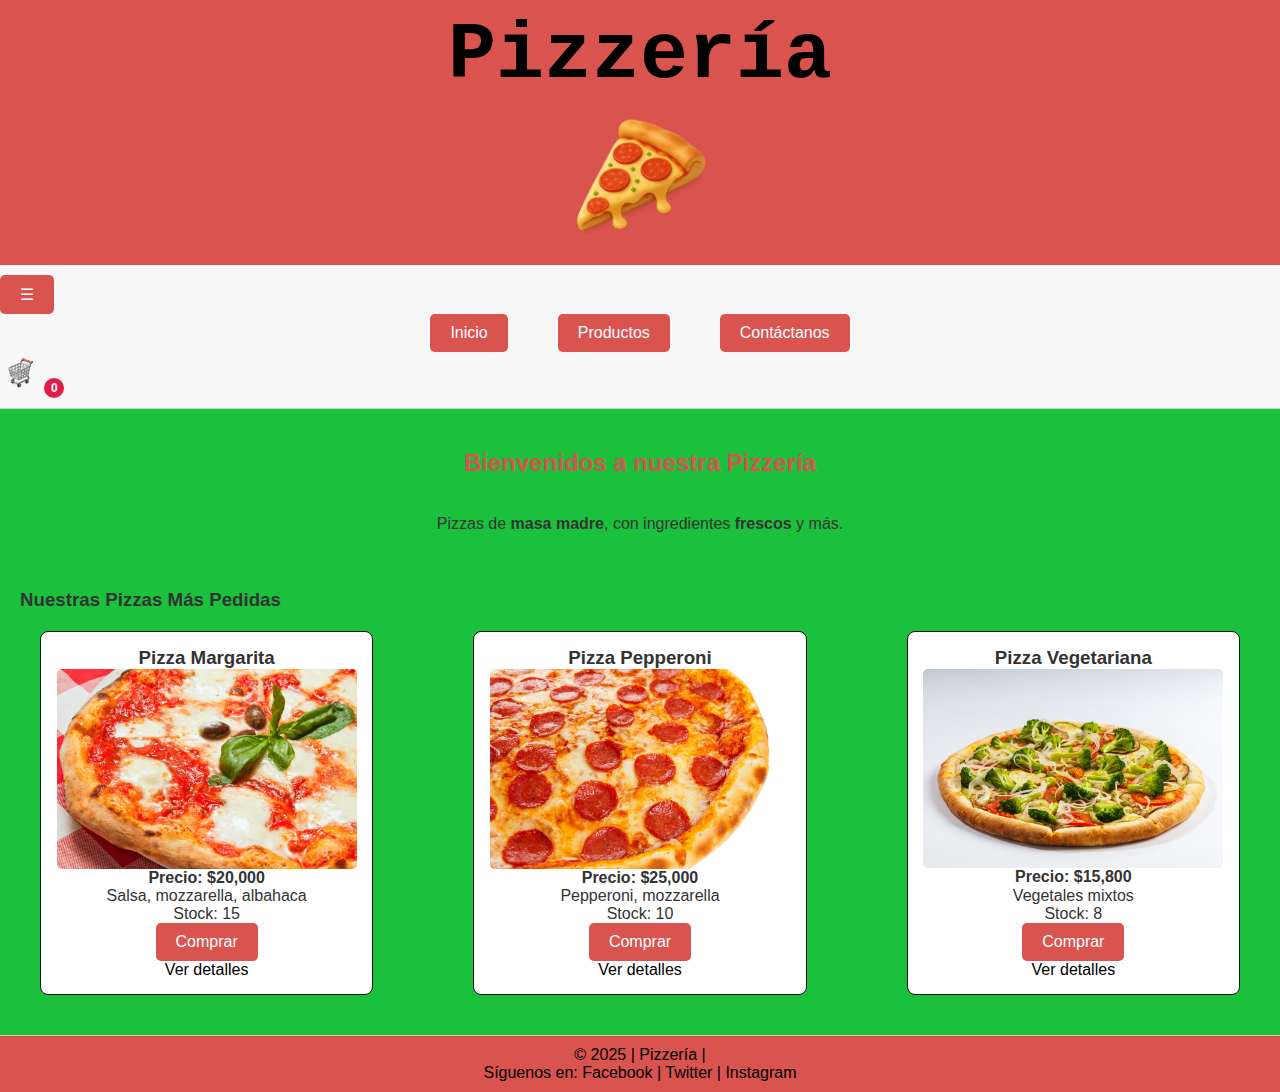
<file: index.html>
<!doctype html>
<html lang="es">

<head>
    <meta charset="utf-8">
    <title>Pizzería Artesanal: Pizzas de Masa Madre y Delivery</title>
    <meta name="description" content="Descubre la mejor pizzería artesanal. Ofrecemos pizzas de masa madre, ingredientes frescos y opciones para delivery. ¡Pide online!">
    <meta name="keywords" content="pizzería, pizza, masa madre, pizza artesanal, delivery pizza, pedir pizza online">
    <link rel="icon" type="image/x-icon" href="assets/img/favicon_io/favicon.ico">
    <meta name="viewport" content="width=device-width, initial-scale=1">
    <link rel="stylesheet" href="assets/styles.css">
</head>

<body>

    <header>
        <h1 class="marca">Pizzería</h1>
        <img src="assets/img/image-3.png" alt="Icono logo Pizzería" width="150" height="150" class="d-inline-block align-text-top">
    </header>

    <nav>
    <button class="menu-toggle" aria-controls="main-menu"aria-expanded="false">☰</button>
    <ul id="main-menu" class="nav-links">
        <li><a href="#"><button>Inicio</button></a></li>
        <li><a href="pages/productos.html"><button>Productos</button></a></li>
        <li><a href="pages/contactanos.html"><button>Contáctanos</button></a></li>
    
   
    </ul>
    <div class="cart-icon-container">
        <a href="pages/carrito.html" aria-label="Ver carrito de compras">
        <img src="assets/img/carrito.png" alt="Icono Carrito de compras" width="40" height="40">
        </a>
        <span id="contador-carrito" class="cart-badge">0</span>
    </div>
    
</nav>     
   <main>
        <section id="hero">
            <h2>Bienvenidos a nuestra Pizzería</h2><br>
            <p>Pizzas de <strong>masa madre</strong>, con ingredientes <strong>frescos</strong> y más.</p><br><br>
        </section>

        <section id="destacados">
            <h3>Nuestras Pizzas Más Pedidas</h3>
            <div class="catalogo"></div>
        </section>       
    </main>

    <footer>
        <p>&copy; 2025 | Pizzería |</p>
        <p>Síguenos en:
            <a href="#" class="text-black">Facebook</a> |
            <a href="#" class="text-black">Twitter</a> |
            <a href="#" class="text-black">Instagram</a>
        </p>
    </footer>


<script type="module" src="assets/js/index.js"></script>
<script src="assets/js/edad.js"></script>
<script src="assets/js/menu.js"></script>
</body>

</html>
</file>
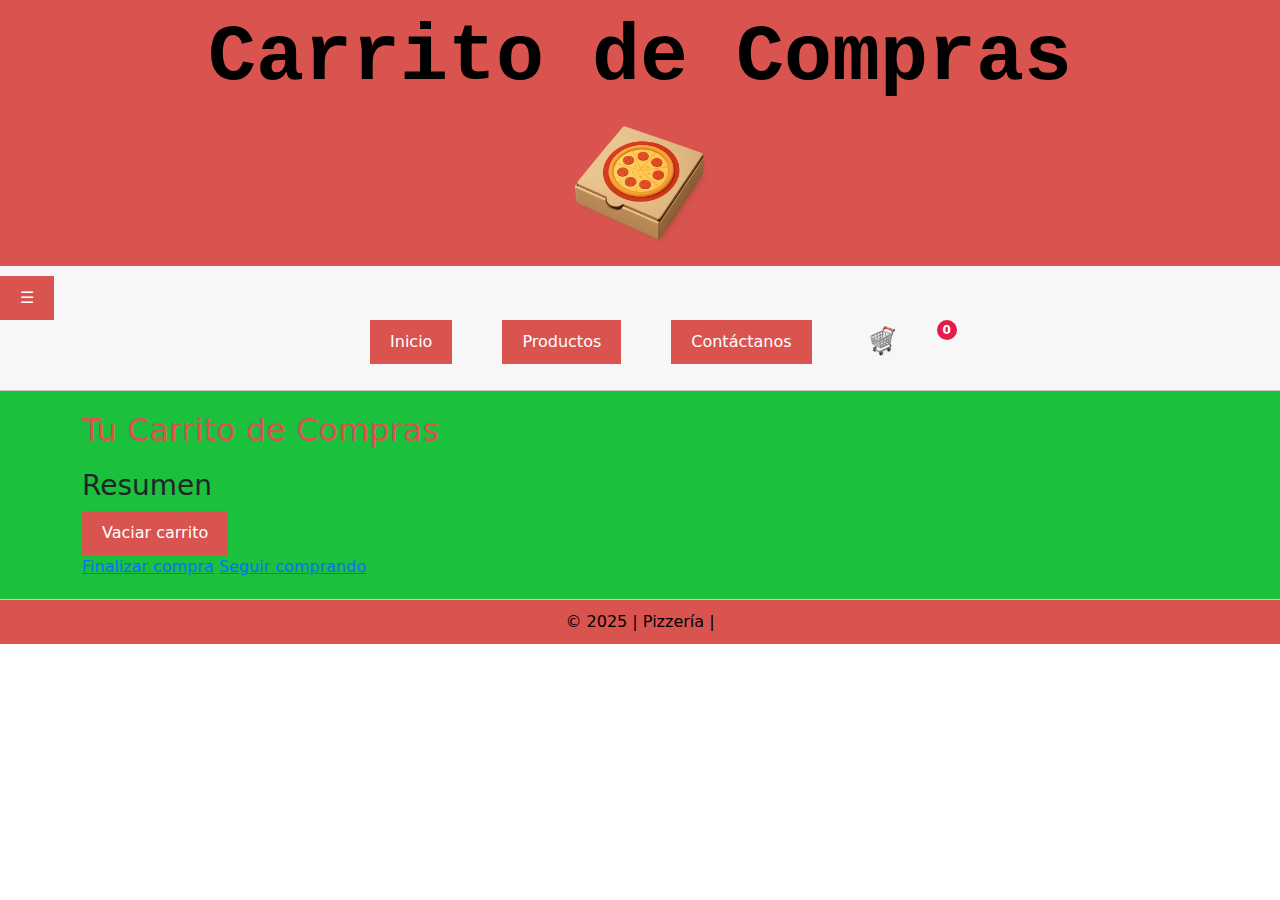
<file: pages/carrito.html>
<!doctype html>
<html lang="es">
<head>
    <meta charset="utf-8">
    <title>Carrito de Compras | Finaliza tu Pedido | Pizzería</title>
    <meta name="description" content="Revisa los productos en tu carrito de compras, verifica el total y finaliza tu pedido de pizzas artesanales para delivery.">
    <meta name="keywords" content="carrito de compras, checkout, pagar pedido, total, pizzas delivery">
    <link rel="icon" type="image/x-icon" href="../assets/img/favicon_io/favicon.ico">
    <meta name="viewport" content="width=device-width, initial-scale=1">
    <link rel="stylesheet" href="../assets/styles.css">
    <link href="https://cdn.jsdelivr.net/npm/bootstrap@5.3.3/dist/css/bootstrap.min.css" rel="stylesheet" crossorigin="anonymous">
</head>
<body>
    
    <header>
            <h1 class="marca"><strong>Carrito de Compras</strong></h1>
            <img src="../assets/img/Pizza Delivery Box.png" alt="Icono Carrito de compras" width="150" height="150">
    </header>

    <nav>
        <button class="menu-toggle" aria-controls="main-menu"aria-expanded="false">☰</button>
        
        <div class="container">
            
            <ul id="main-menu" class="nav-links">
                <li><a href="../index.html"><button>Inicio</button></a></li>
                <li><a href="productos.html"><button>Productos</button></a></li>
                <li><a href="../pages/contactanos.html"><button>Contáctanos</button></a></li>

                <li><a href="#" aria-label="Ver Carrito de compras" role="link">
                <img src="../assets/img/carrito.png" alt="Icono Carrito de compras" width="40" height="40"></a></li>
                <span id="contador-carrito" class="cart-badge">0</span>
            </ul>
        </div>
    </nav>

    <main>
        <div class="container"> 
            <h2>Tu Carrito de Compras</h2>

            <div class="carrito-contenido"> 
                <section id="lista-carrito"></section>

                <aside class="carrito-resumen">
                    <div class="resumen-header">
                        <h3>Resumen</h3>
                        <button id="btn-vaciar" class="btn-vaciar-top">Vaciar carrito</button> 
                    </div>
                    
                    <div id="total-carrito"></div>
                        
                    <div class="acciones-resumen">
                        <a href="finalizar-compra.html" class="btn-seguir-comprando" id="btn-finalizar-compra">Finalizar compra</a> 
                        
                        <a href="productos.html" class="btn-seguir-comprando">Seguir comprando</a>
                    </div>
                </aside>
            </div>
        </div>
    </main>

    <footer>
        <div class="container">
            <p>&copy; 2025 | Pizzería |</p>
        </div>
    </footer>
    
    <script type="module" src="../assets/js/mostrarCarrito.js"></script>
    <script src="../assets/js/menu.js"></script>
    <script src="https://cdn.jsdelivr.net/npm/bootstrap@5.3.3/dist/js/bootstrap.bundle.min.js" crossorigin="anonymous"></script>
</body>
</html>
</file>
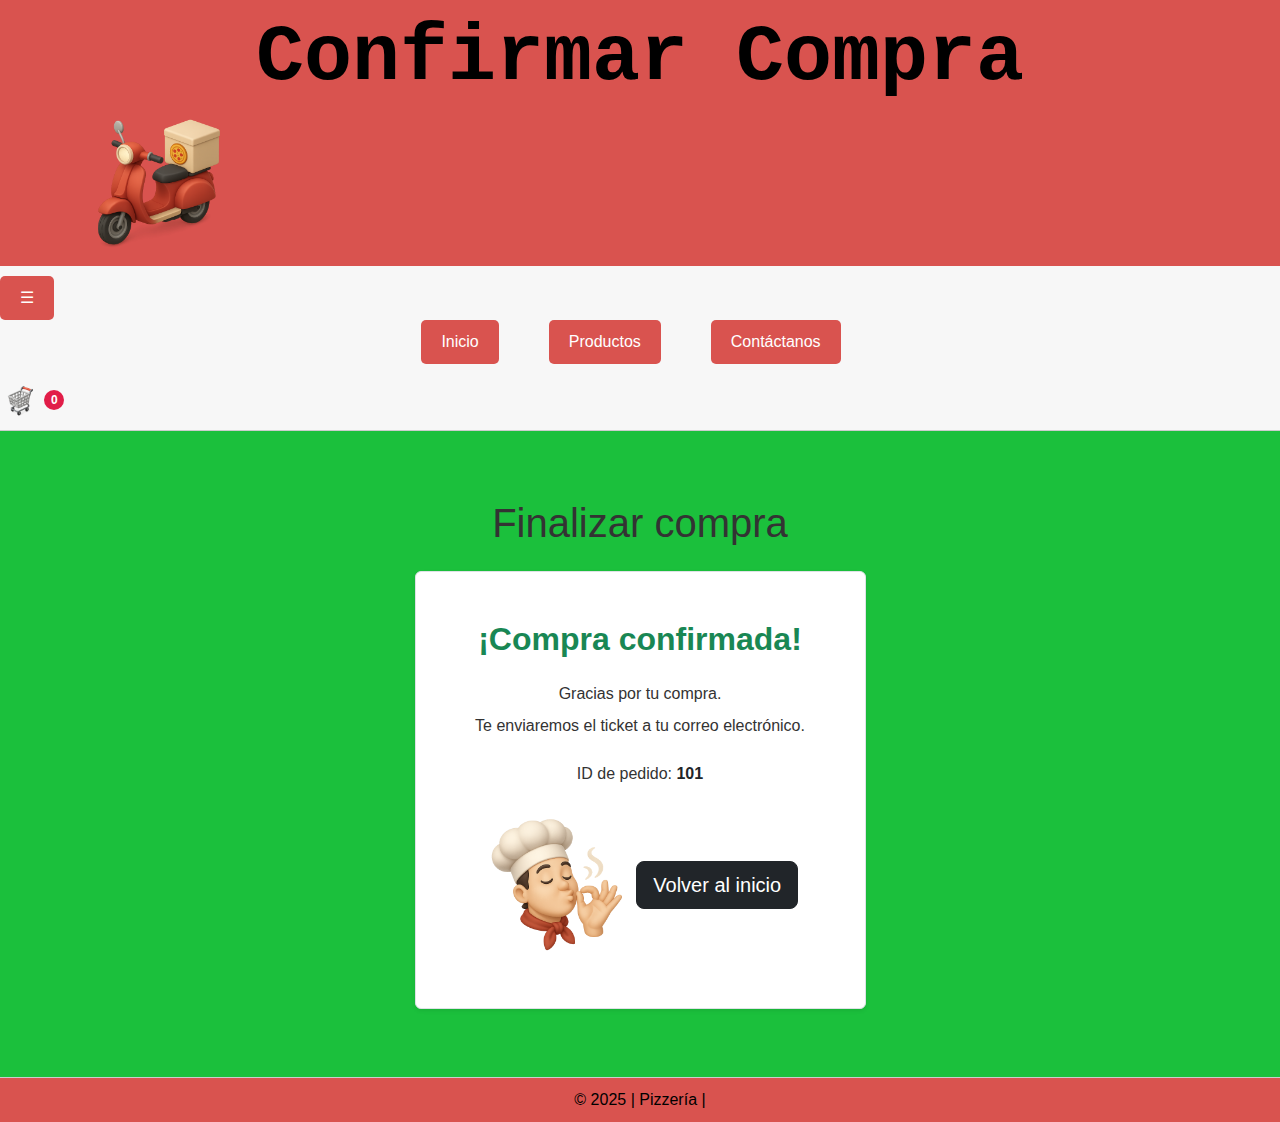
<file: pages/compra-confirmada.html>
<!doctype html>
<html lang="es">
<head>
    <meta charset="utf-8">
    <title>Confirmación de Compra | Pizzería</title>
    <meta name="viewport" content="width=device-width, initial-scale=1">
    <link rel="icon" type="image/x-icon" href="../assets/img/favicon_io/favicon.ico">
    <link href="https://cdn.jsdelivr.net/npm/bootstrap@5.3.3/dist/css/bootstrap.min.css" rel="stylesheet" crossorigin="anonymous"> 
    <link rel="stylesheet" href="../assets/styles.css">
</head>
<body>
    
    <header>
        <div class="container"> 
            <h1 class="marca"><strong>Confirmar Compra</strong></h1>
            <img src="../assets/img/Pizza Delivery Scooter.png" alt="Icono Carrito de compras" width="150" height="150">
        </div>
    </header>
    <nav>
        <button class="menu-toggle" aria-controls="main-menu"aria-expanded="false">☰</button>
            
            <ul id="main-menu" class="nav-links">
                <li><a href="../index.html"><button>Inicio</button></a></li>
                <li><a href="productos.html"><button>Productos</button></a></li>
                <li><a href="contactanos.html"><button>Contáctanos</button></a></li>
                <li><a href="carrito.html" aria-label="Ver Carrito de compras" role="link">
                
            </ul>
            <div class="cart-icon-container">
            <a href="../pages/carrito.html" aria-label="Ver carrito de compras">
                <img src="../assets/img/carrito.png" alt="Icono Carrito de compras" width="40" height="40">
            </a>
            <span id="contador-carrito" class="cart-badge">0</span>
    </nav>
        </div>
        </nav>
        <main>
            <div class="container py-5">
                <h1 class="mb-4 text-center">Finalizar compra</h1>
                <div class="row justify-content-center">
                    <div class="col-lg-5 col-md-7 text-center">
                        <div class="p-5 border rounded shadow-sm bg-white">
                            
                            <h2 class="text-success mb-4 fw-bold">¡Compra confirmada!</h2>
                            
                            <p class="mb-2">Gracias por tu compra.</p>
                            <p class="mb-4">Te enviaremos el ticket a tu correo electrónico.</p>
                            <p class="mb-4">ID de pedido: <strong class="text-dark">101</strong></p>
                            <img src="../assets/img/Chef's Kiss.png" alt="Icono Carrito de compras" width="150" height="150">
                            <a href="../index.html" class="btn btn-dark btn-lg">Volver al inicio</a>
                        </div>
                    </div>
                </div>
            </div>
        </main>
        <footer>
            <div class="container"> 
                <p>&copy; 2025 | Pizzería |</p>
            </div>
        </footer>
    <script src="../assets/js/menu.js"></script>
    <script type="module" src="../assets/js/carrito.js"></script> 
    <script src="https://cdn.jsdelivr.net/npm/bootstrap@5.3.3/dist/js/bootstrap.bundle.min.js" crossorigin="anonymous"></script>
</body>
</html>
</file>
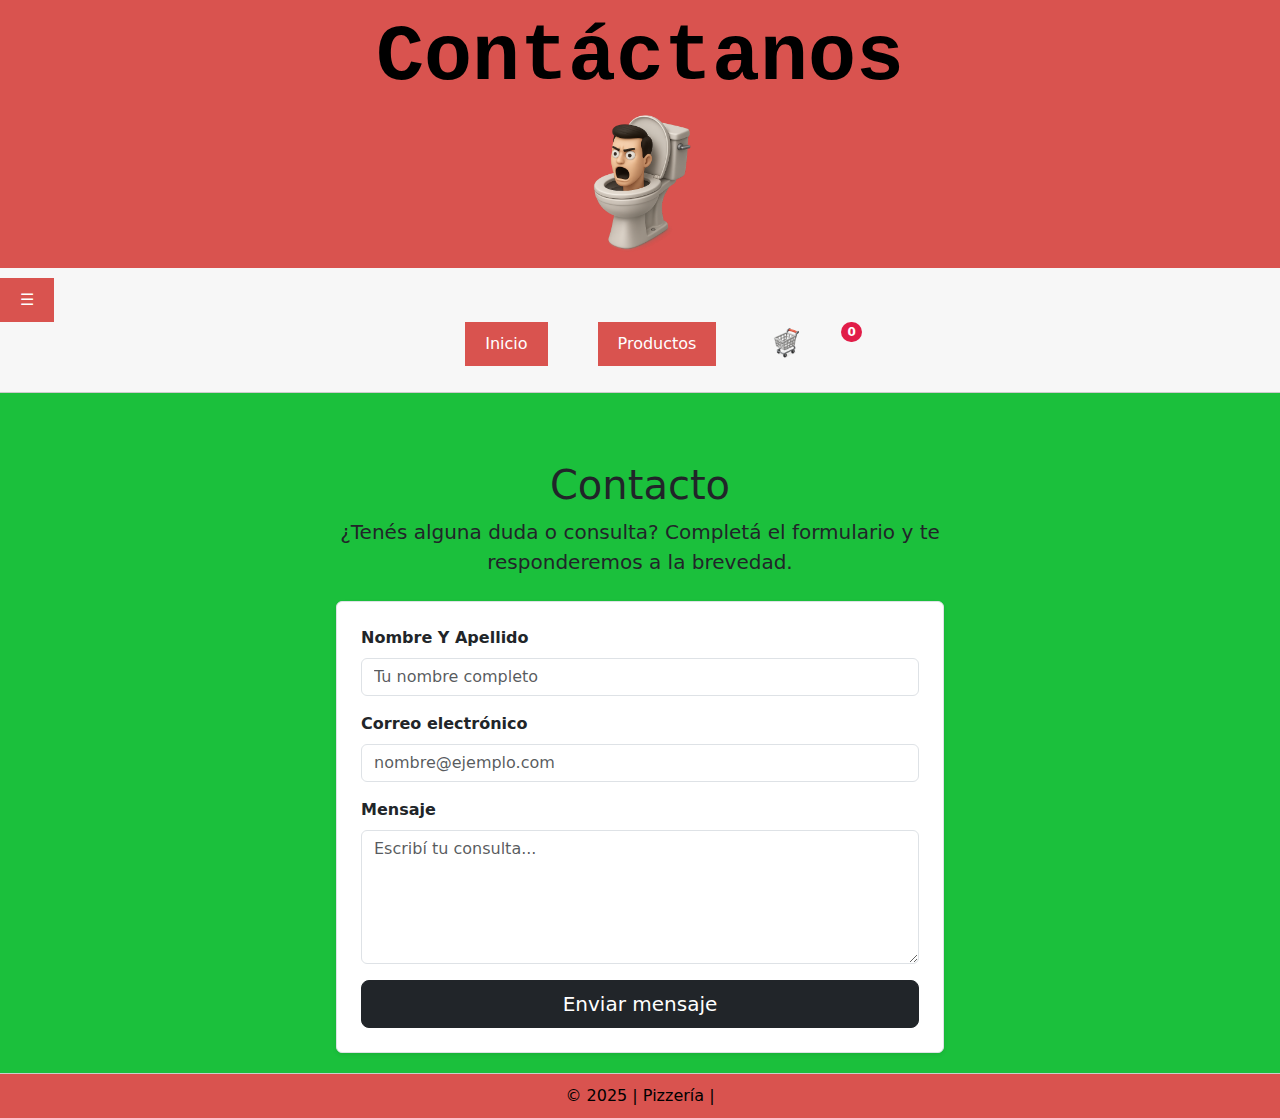
<file: pages/contactanos.html>
<!DOCTYPE html>
<html lang="es">
<head>
    <meta charset="UTF-8">
    <meta name="viewport" content="width=device-width, initial-scale=1.0">
    <title>Contactanos | Pizzería |</title>
    <title>Contacto y Ubicación | Pizzería Artesanal</title>
    <meta name="description" content="Contáctanos para realizar tu pedido o consulta. Encuentra nuestra dirección y horarios de atención en esta página.">
    <meta name="keywords" content="contacto pizzería, dirección, horarios, hacer pedido, teléfono">
    <link rel="icon" type="image/x-icon" href="../assets/img/favicon_io/favicon.ico">
    <link rel="stylesheet" href="../assets/styles.css">
    <link href="https://fonts.googleapis.com/css2?family=Roboto:wght@400;700&display=swap" rel="stylesheet">
    <link href="https://cdn.jsdelivr.net/npm/bootstrap@5.3.3/dist/css/bootstrap.min.css" rel="stylesheet" crossorigin="anonymous"> 
</head>
<body>

    <header>
        <h1 class="marca"><strong>Contáctanos</strong></h1>
        <img src="../assets/img/image-4.png" alt="Icono logo pizzería" width="150" height="150" class="d-inline-block align-text-top">
    </header>

    <nav>
        <button class="menu-toggle" aria-controls="main-menu"aria-expanded="false">☰</button>
        <ul id="main-menu" class="nav-links">
            <li><a href="../index.html"><button>Inicio</button></a></li>
            <li><a href="productos.html"><button>Productos</button></a></li>
            <li><a href="carrito.html"><img src="../assets/img/carrito.png" alt="Icono Carrito de compras" width="40" height="40"></a></li>
            <span id="contador-carrito" class="cart-badge">0</span>
        </ul>
    </nav>

    <main>
            
    <div class="row justify-content-center pt-5">
        
        <div class="col-lg-6 col-md-8">
            
            <div class="text-center mb-4">
                <h1 class="text-dark">Contacto</h1> 
                <p class="lead text-dark">¿Tenés alguna duda o consulta? Completá el formulario y te responderemos a la brevedad.</p>
            </div>

                    <div class="p-4 border rounded shadow-sm bg-white">
            <form action="#" method="POST" id="formulario-contacto" novalidate> 
                
                <div class="mb-3">
                    <label for="nombre" class="form-label fw-bold">Nombre Y Apellido</label>
                    <input type="text" class="form-control" id="nombre" name="nombre" placeholder="Tu nombre completo" 
                        required 
                        minlength="3" 
                        maxlength="50" 
                        pattern="^[a-zA-ZáéíóúÁÉÍÓÚñÑ\s]+$" 
                        title="Solo se permiten letras y espacios (mínimo 3, máximo 50 caracteres)">
                    <div class="invalid-feedback">
                        El nombre debe tener entre 3 y 50 caracteres y solo contener letras.
                    </div>
                </div>

                <div class="mb-3">
                    <label for="email" class="form-label fw-bold">Correo electrónico</label>
                    <input type="email" class="form-control" id="email" name="email" placeholder="nombre@ejemplo.com" required>
                    <div class="invalid-feedback">
                        El correo electrónico debe ser válido (ej. nombre@dominio.com).
                    </div>
                </div>

                <div class="mb-3">
                    <label for="mensaje" class="form-label fw-bold">Mensaje</label>
                    <textarea class="form-control" id="mensaje" name="mensaje" rows="5" placeholder="Escribí tu consulta..." 
                            required 
                            minlength="10"></textarea>
                    <div class="invalid-feedback">
                        El mensaje debe tener al menos 10 caracteres.
                    </div>
                </div>

                <div class="d-grid">
                    <button type="submit" class="btn btn-dark btn-lg">Enviar mensaje</button>
                </div>
            </form>
        </div>

    </div>
</main>

        
    </main>

    <footer>
        <p>&copy; 2025 | Pizzería | </p>
    </footer>
</div>
<script src="../assets/js/menu.js"></script>
<script src="../assets/js/validacion-contacto.js"></script>
</body>
</html>
</file>
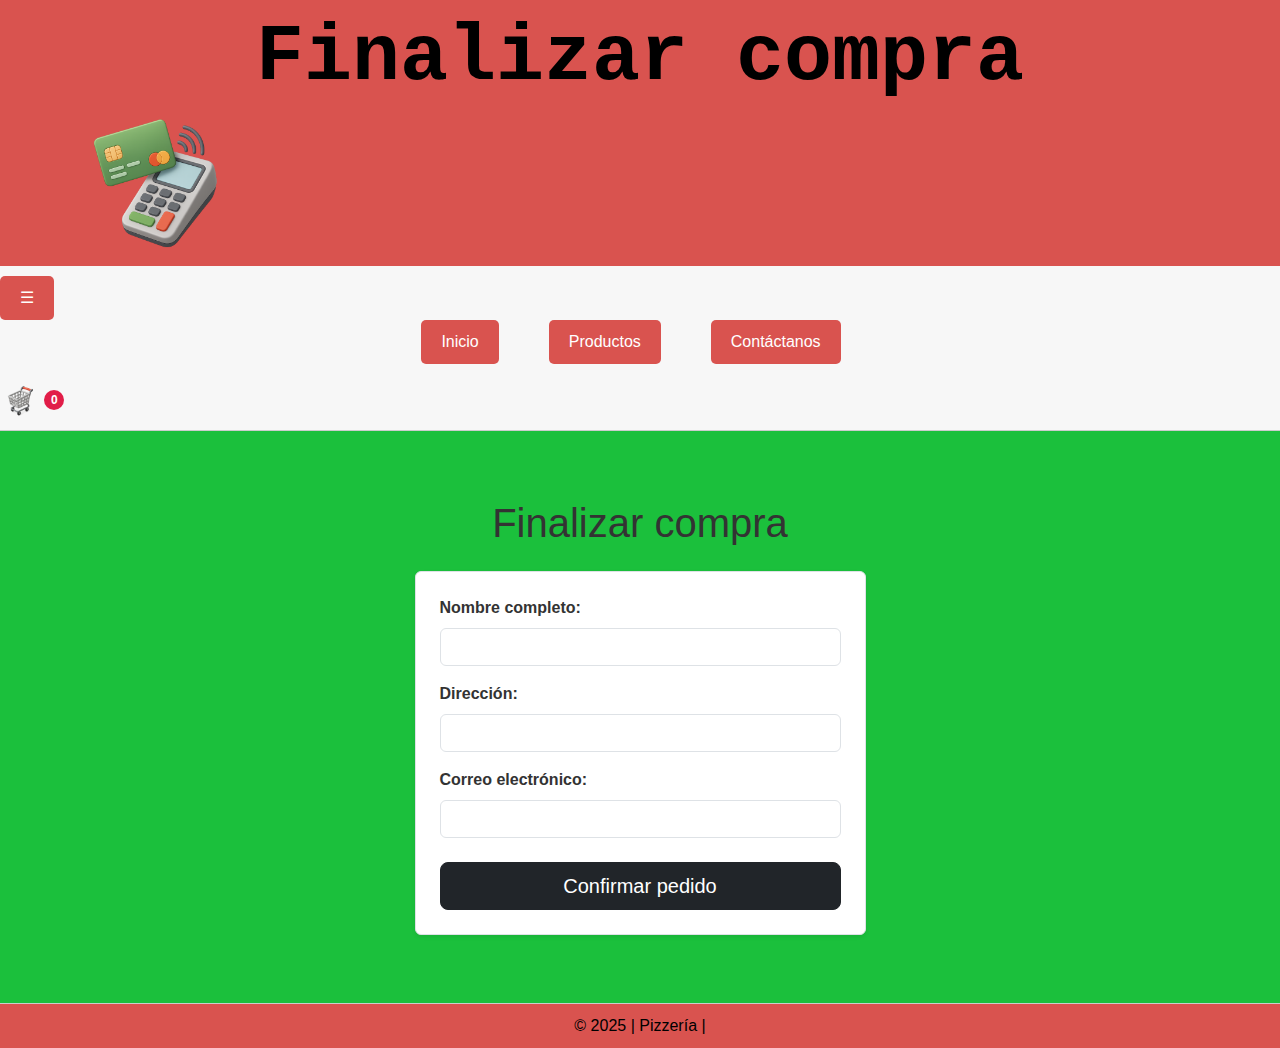
<file: pages/finalizar-compra.html>
<!doctype html>
<html lang="es">
<head>
    <meta charset="utf-8">
    <title>Finalizar Compra | Pizzería</title>
    <meta name="viewport" content="width=device-width, initial-scale=1">
    <link rel="icon" type="image/x-icon" href="../assets/img/favicon_io/favicon.ico">
    <link href="https://cdn.jsdelivr.net/npm/bootstrap@5.3.3/dist/css/bootstrap.min.css" rel="stylesheet" crossorigin="anonymous"> 
    <link rel="stylesheet" href="../assets/styles.css">
</head>
<body>
    
    <header>
        <div class="container"> 
            <h1 class="marca"><strong>Finalizar compra</strong></h1>
            <img src="../assets/img/Pay.png" alt="Icono Carrito de compras" width="150" height="150">
        </div>
    </header>
    <nav>
        <button class="menu-toggle" aria-controls="main-menu"aria-expanded="false">☰</button>
            
            <ul id="main-menu" class="nav-links">
                <li><a href="../index.html"><button>Inicio</button></a></li>
                <li><a href="productos.html"><button>Productos</button></a></li>
                <li><a href="contactanos.html"><button>Contáctanos</button></a></li>
                <li><a href="carrito.html" aria-label="Ver Carrito de compras" role="link">
                
            </ul>
            <div class="cart-icon-container">
            <a href="../pages/carrito.html" aria-label="Ver carrito de compras">
                <img src="../assets/img/carrito.png" alt="Icono Carrito de compras" width="40" height="40">
            </a>
            <span id="contador-carrito" class="cart-badge">0</span>
    
        </div>
    </nav>
    
    <main>
        <div class="container py-5">
            <h1 class="mb-4 text-center">Finalizar compra</h1> 
            <div class="row justify-content-center">
                <div class="col-lg-5 col-md-7">
                    <div class="p-4 border rounded shadow-sm bg-white">
    <form id="form-finalizar-compra"> 
        
        <div class="mb-3">
            <label for="nombre" class="form-label fw-bold">Nombre completo:</label>
            <input 
                type="text" 
                class="form-control" 
                id="nombre" 
                name="nombre" 
                required 
                title="Solo letras y espacios, mínimo 3 caracteres."
                >
            <div class="invalid-feedback">
                ¡El nombre es obligatorio y solo debe contener letras!
            </div>
        </div>
        
        <div class="mb-3">
            <label for="direccion" class="form-label fw-bold">Dirección:</label>
            <input 
                type="text" 
                class="form-control" 
                id="direccion" 
                name="direccion" 
                required
                title="Mínimo 5 caracteres. Puede incluir letras, números, espacios y caracteres básicos de dirección."
                >
             <div class="invalid-feedback">
                ¡La dirección es obligatoria y debe ser válida!
            </div>
        </div>
        
        <div class="mb-3">
            <label for="email" class="form-label fw-bold">Correo electrónico:</label>
            <input 
                type="email" 
                class="form-control" 
                id="email" 
                name="email" 
                required
            >
            <div class="invalid-feedback">
                ¡El correo electrónico es obligatorio y debe tener un formato válido!
            </div>
        </div>

        <div class="d-grid mt-4">
            <button type="submit" id="btn-confirmar-pedido" class="btn btn-dark btn-lg">Confirmar pedido</button>
        </div>
    </form>
</div>
                </div>
            </div>
        </div>
    </main>

    <footer>
        <div class="container"> 
            <p>&copy; 2025 | Pizzería |</p>
        </div>
    </footer>
   <script src="../assets/js/menu.js"></script>
    
    <script src="https://cdn.jsdelivr.net/npm/bootstrap@5.3.3/dist/js/bootstrap.bundle.min.js" crossorigin="anonymous"></script>
    
    <script type="module" src="../assets/js/formulario-finalizar-compra.js"></script>
</body>
</html>
</file>
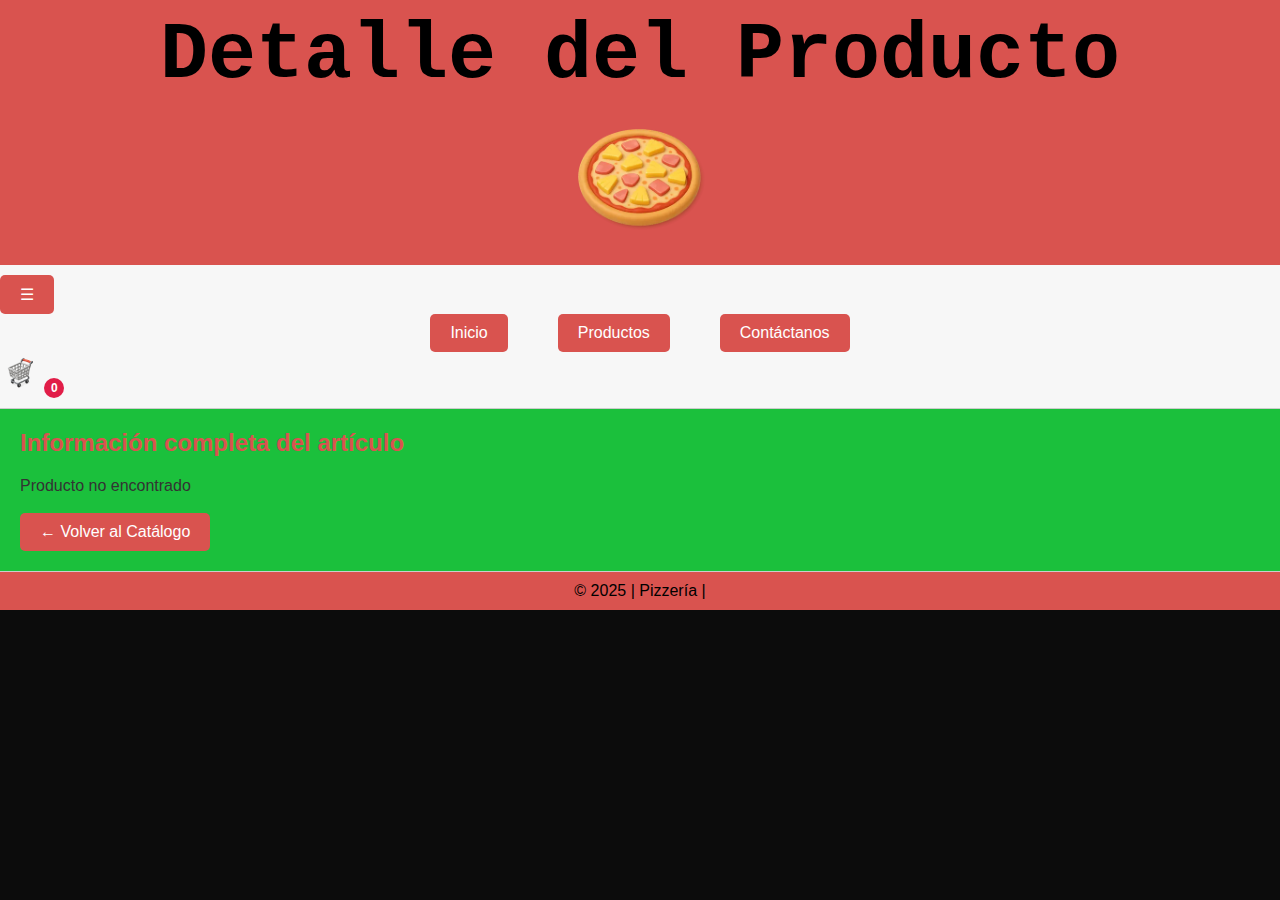
<file: pages/producto.html>
<!DOCTYPE html>
<html lang="es">
<head>
    <meta charset="UTF-8">
    <title>Detalles del Producto | Pizzería Artesanal</title>
    <meta name="description" content="Mira los detalles, ingredientes y precio de este producto. ¡Añádelo a tu carrito!">
    <meta name="keywords" content="detalle producto, ingredientes, precio, comprar">
    <meta name="viewport" content="width=device-width, initial-scale=1.0">
    <link rel="icon" type="image/x-icon" href="../assets/img/favicon_io/favicon.ico">
    <link rel="stylesheet" href="../assets/styles.css">
</head>
<body>

    <header>
        <h1 class="marca">Detalle del Producto</h1>
        <img src="../assets/img/image-2.png" alt="Icono logo pizzería" width="150" height="150" class="d-inline-block align-text-top">
    </header>

    <nav>
        <button class="menu-toggle" aria-controls="main-menu"aria-expanded="false">☰</button>
        <ul id="main-menu" class="nav-links">
            <li><a href="../index.html"><button>Inicio</button></a></li>
            <li><a href="productos.html"><button>Productos</button></a></li>
            <li><a href="contactanos.html"><button>Contáctanos</button></a></li>
                    
        </ul>
        <div class="cart-icon-container">
            <a href="../pages/carrito.html" aria-label="Ver carrito de compras">
                <img src="../assets/img/carrito.png" alt="Icono Carrito de compras" width="40" height="40">
            </a>
            <span id="contador-carrito" class="cart-badge">0</span>
    </nav>

    <main>
        <h2>Información completa del artículo</h2>
        
        <div id="detalleProducto" class="detalle-producto">
            <p>Cargando detalles del producto...</p>
        </div>

        <div class="opciones-secundarias">
            <a href="productos.html"><br>
                <button>← Volver al Catálogo</button>
            </a>
        </div>
    </main>

    <footer>
        <p>&copy; 2025 | Pizzería | </p>
    </footer>


<script type="module" src="../assets/js/detalle.js"></script> 
<script src="../assets/js/menu.js"></script>
</body>
</html>
</file>
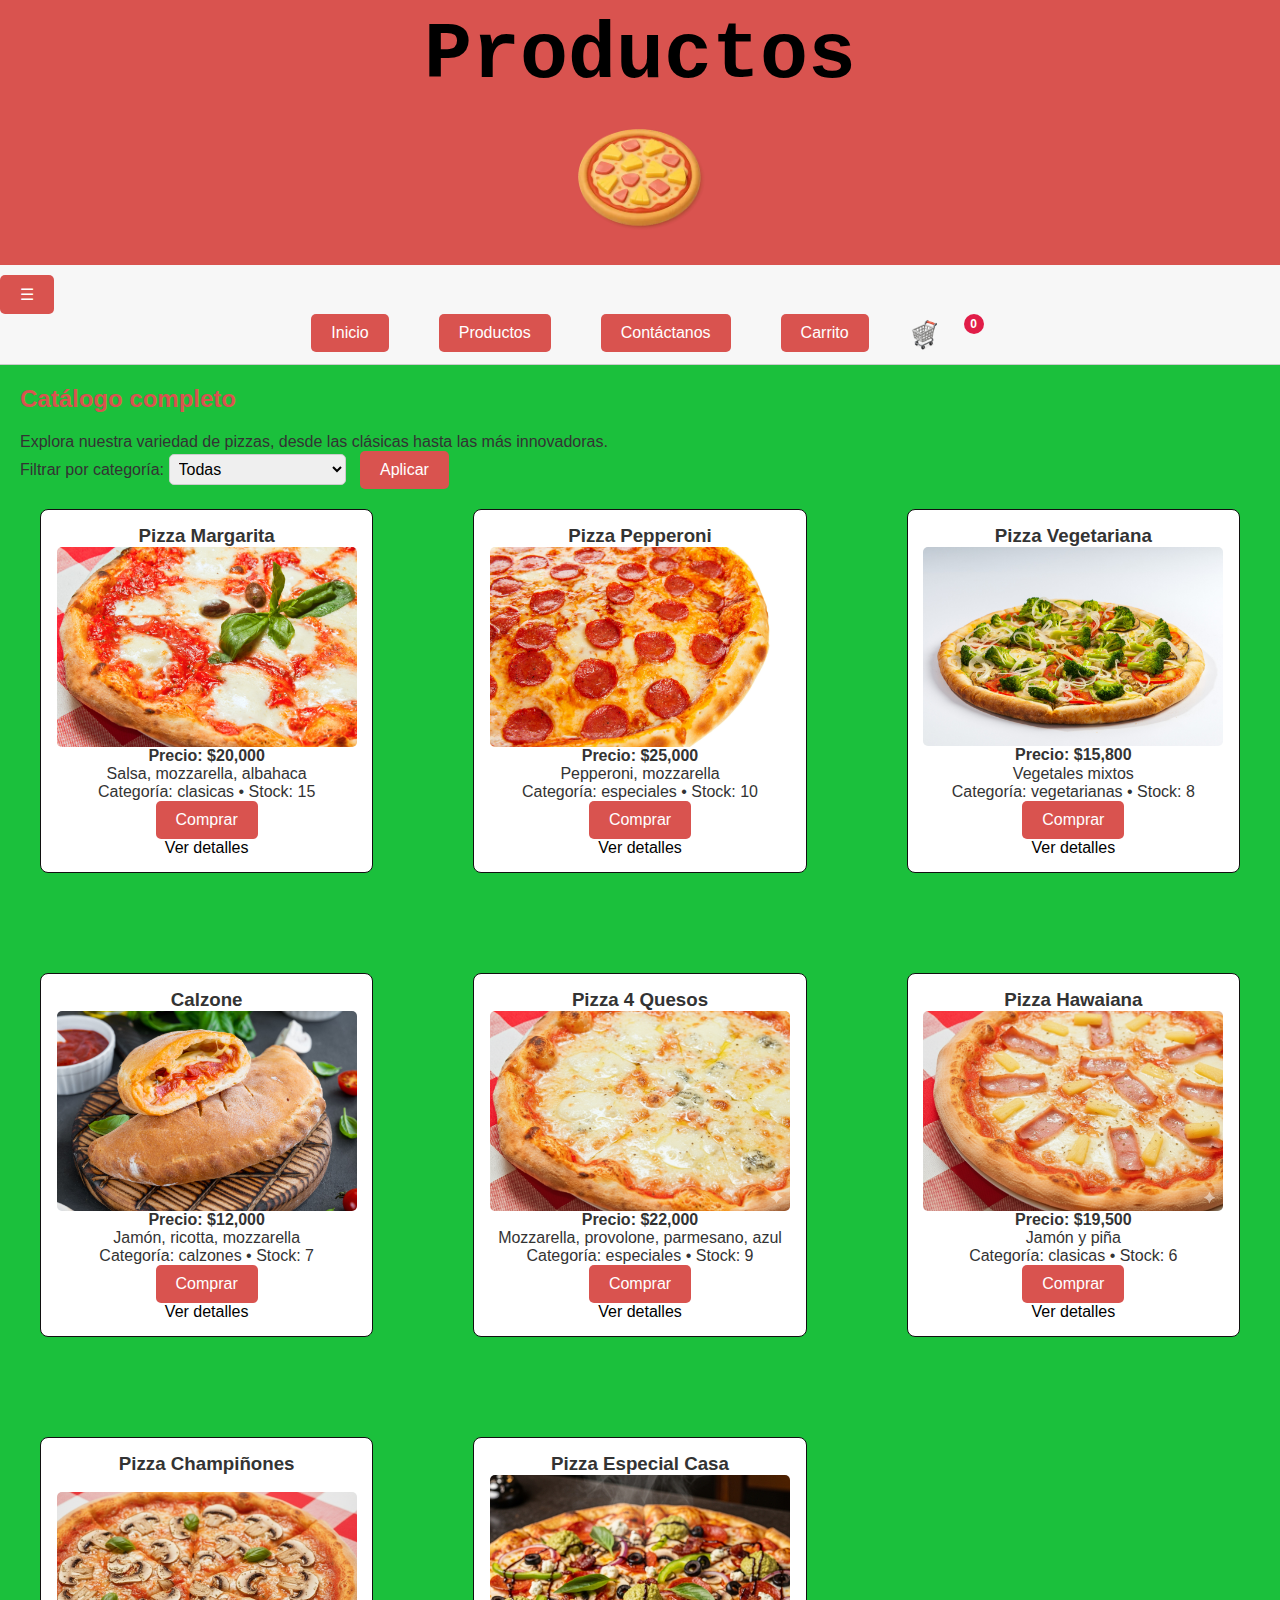
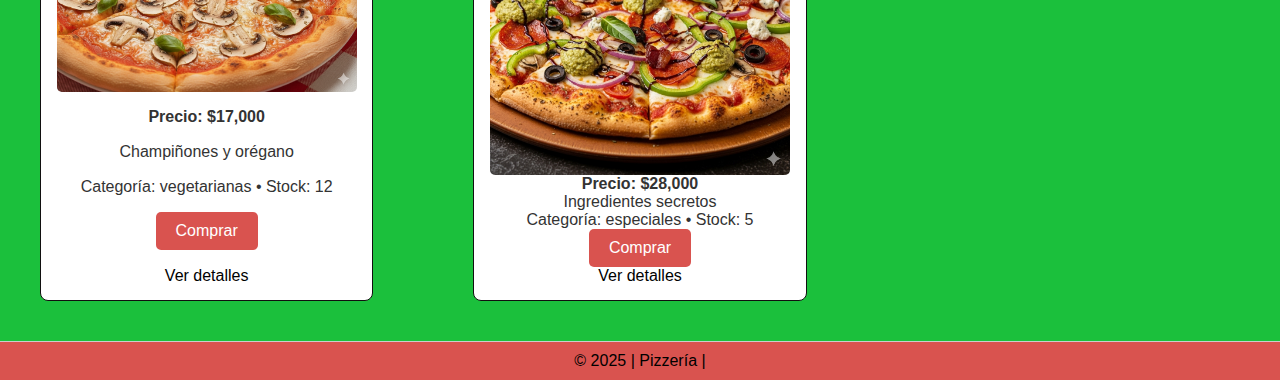
<file: pages/productos.html>
<!doctype html>
<html lang="es">

<head>
    <meta charset="utf-8">
    <title>Catálogo de Pizzas | Pizzería Artesanal</title>
    <meta name="description" content="Explora nuestro catálogo completo: pizzas clásicas, especiales, vegetarianas y calzones de masa madre. ¡Encuentra tu favorita!">
    <meta name="keywords" content="catálogo pizzas, menú, pizzas clásicas, calzones, pizzas especiales, masa madre">
    <link rel="icon" type="image/x-icon" href="../assets/img/favicon_io/favicon.ico">
    <meta name="viewport" content="width=device-width, initial-scale=1">
    <link rel="stylesheet" href="../assets/styles.css">
</head>

<body>
<div class="container">
    <header>
        <h1 class="marca">Productos</h1>
        <img src="../assets/img/image-2.png" alt="Icono logo pizzería" width="150" height="150" class="d-inline-block align-text-top">
    </header>

    <nav>
        <button class="menu-toggle" aria-controls="main-menu"aria-expanded="false">☰</button>
        <ul id="main-menu" class="nav-links">
            <li><a href="../index.html"><button>Inicio</button></a></li>
            <li><a href="#"><button>Productos</button></a></li>
            <li><a href="../pages/contactanos.html"><button>Contáctanos</button></a></li>
            
            <li><a href="../pages/carrito.html" aria-label="Ver carrito de compras"><button>Carrito</button></a></li>
                <img src="../assets/img/carrito.png" alt="Icono Carrito de compras" width="40" height="40">
                <span id="contador-carrito" class="cart-badge">0</span>
            
        </ul>
    </nav>

    <main>
        <h2>Catálogo completo</h2>
        <p>Explora nuestra variedad de pizzas, desde las clásicas hasta las más innovadoras.</p>
        <label for="categoria-filtro">Filtrar por categoría:</label>
        <select id="categoria-filtro">
            <option value="todas">Todas</option>
            <option value="clasicas">Pizzas Clásicas</option>
            <option value="especiales">Pizzas Especiales</option>
            <option value="vegetarianas">Pizzas Vegetarianas</option>
            <option value="calzones">Calzones</option>
        </select>
        <button type="button">Aplicar</button>
        <div class="catalogo">
        </div>
    </main>

    <footer>
        <p>&copy; 2025 | Pizzería |</p>
    </footer>
</div>

<script type="module" src="../assets/js/catalogo.js"></script>
<script src="../assets/js/menu.js"></script>
</body>

</html>
</file>
<file: assets/styles.css>
*{/* Aplica a todos los elementos */
        box-sizing: border-box;/* Incluye el padding y el borde en el tamaño total del elemento */
        margin: 0;/* Quita el margen por defecto */
        padding: 0;/* Quita el padding por defecto */
    }
    #hero{
        text-align: center;
        margin: 20px 0;
        
    }
    .container {
        display: grid;/* Usa grid layout para la estructura principal */
        grid-template-rows: auto 1fr auto;/* Tres filas: header, main, footer */
        
    }
    nav ul {/* Aplica a la lista dentro de la barra de navegación */
        display: flex;/* Usa flexbox para distribuir los elementos */
        justify-content: space-around;/* Espacio uniforme entre los elementos */
        gap: 20px;/* Espacio entre los elementos */
    /* otras propiedades... */
    }
    .catalogo {/* Aplica al contenedor del catálogo de productos */
        display: grid;/* Usa grid layout para el catálogo de productos */
        grid-template-columns: repeat(auto-fill, minmax(280px, 1fr));/* Columnas responsivas */
        gap: 100px;/* Espacio entre los productos */
        padding: 20px;/* Espaciado interno */
        
    }
    .producto {/* Aplica a cada producto individual */
        display: flex;/* Usa flexbox para el diseño interno del producto */
        flex-direction: column;/* Coloca los elementos en columna */
        align-items: center;/* Centra los elementos horizontalmente */
        justify-content: space-between;/* Espacio entre los elementos */
        background-color: white;/* Fondo blanco para cada producto */
        border: 1px solid #111010;/* Borde alrededor del producto */
        border-radius: 8px;/* Bordes redondeados */
        padding: 15px;/* Espaciado interno */
        text-align: center;/* Centra el texto */
    }
    .producto img { /* Aplica a las imágenes dentro de cada producto */
        max-width: 100%;/* La imagen no excede el ancho del contenedor */
        height: auto;/* Mantiene la proporción de la imagen */
        border-radius: 5px;/* Bordes redondeados para la imagen */
    }
    body {/* Aplica al cuerpo del documento */
        font-family: Arial, sans-serif; /* Puedes elegir la fuente que prefieras */
        background-color: #0c0c0c; /* Un color de fondo suave para las páginas */
        color: #333; /* Color de texto principal */
    }

    a {/* Aplica a todos los enlaces */
        text-decoration: none; /* Quita el subrayado de los enlaces */
        color: black; /* Un color de enlace que combine con la temática de pizza, como el rojo */
    }

    a:hover {/* Aplica a los enlaces cuando se pasa el cursor sobre ellos */
        text-decoration: underline; /* Agrega un subrayado al pasar el cursor */
    }
    header {
        background-color: #d9534f; /* Color de fondo del encabezado */
        color: black; /* Color del texto en el encabezado */
        padding: 10px 0; /* Espaciado interno */
        text-align: center; /* Centra el texto */
    }
    header h1 {
        margin: 0; /* Quita el margen por defecto */
    }
    nav {
        background-color: #f7f7f7; /* Color de fondo de la barra de navegación */
        padding: 10px 0; /* Espaciado interno */
        border-bottom: 1px solid #ccc; /* Línea inferior para separar la barra */
        
    }
    nav ul {
        list-style: none; /* Quita los puntos de la lista */
        display: flex; /* Usa flexbox para distribuir los elementos */
        justify-content: center; /* Centra los elementos horizontalmente */
        gap: 20px; /* Espacio entre los elementos */
    }
    nav ul li {
        margin: 0 15px; /* Espaciado entre los elementos de la lista */
    }
    nav ul li a {
        color: #d9534f; /* Color de los enlaces */
        font-weight: bold; /* Texto en negrita */
    }
    nav ul li a:hover {
        color: #c9302c; /* Color al pasar el cursor */
    }
    main {
        padding: 20px; /* Espaciado interno */
        background-color: rgb(27, 192, 60); /* Fondo blanco para el contenido principal */
        flex: 1; /* Permite que el main crezca para llenar el espacio disponible */
    }
    main h2 {
        color: #d9534f; /* Color de los títulos secundarios */
        margin-bottom: 20px; /* Espacio debajo del título */
    }
    footer {
        background-color: #d9534f; /* Color de fondo del pie de página */
        color: black; /* Color del texto en el pie de página */
        text-align: center; /* Centra el texto */
        padding: 10px 0; /* Espaciado interno */
            border-top: 1px solid #ccc; /* Línea superior para separar el pie de página */
            width: 100%;
        }
        footer p {
            margin: 0; /* Quita el margen por defecto */
        }
        button {
            background-color: #d9534f; /* Color de fondo del botón */
            color: white; /* Color del texto del botón */
            border: none; /* Quita el borde por defecto */
            padding: 10px 20px; /* Espaciado interno */
            cursor: pointer; /* Cambia el cursor al pasar sobre el botón */
            font-size: 16px; /* Tamaño de fuente */
            border-radius: 5px; /* Bordes redondeados */
            transition: background-color 0.3s ease; /* Transición suave para el cambio de color */
        }
        button:hover {
            background-color: #c9302c; /* Color al pasar el cursor */
        
        }
        select {
            padding: 5px; /* Espaciado interno */
            font-size: 16px; /* Tamaño de fuente */
            border: 1px solid #ccc; /* Borde del select */
            border-radius: 5px; /* Bordes redondeados */
            margin-right: 10px; /* Espacio a la derecha */
        }
        .marca{
        font-size: 5rem;
        font-family: 'Courier New', Courier, monospace;
        font-style: initial;

        }
        .textarea-fijo {
                    width: 80dvh;
                    height: 10dvh;
                    resize: none;
                }

        .contact-container{
            flex: content;
        }        

            #verificarBtn {
            padding: 15px 30px;
            font-size: 16px;
            color: white;
            background-color: #007bff8e;
            border: none;
            border-radius: 5px;
            cursor: pointer;
            transition: background-color 0.3s ease;
        }

        #verificarBtn:hover {
            background-color: #0057b3b1;
        }

        /* Botones del carrito */
    .acciones-carrito {
    display: flex;
    justify-content: flex-end;
    gap: 10px;
    margin-top: 15px;
    }

    .acciones-carrito button {
    background: #d9534f;
    color: #fff;
    border: none;
    padding: 10px 14px;
    border-radius: 8px;
    cursor: pointer;
    font-weight: 600;
    }

    .acciones-carrito button:hover {
    opacity: 0.85;
    }

    #btn-comprar {
    background: #28a745; /* verde */
    }
    #btn-comprar:hover {
    background: #218838; /* verde oscuro al pasar el cursor */
    }

    .contact-container {
    background: #fff;
    padding: 20px;
    border-radius: 10px;
    box-shadow: 0 4px 10px rgba(0,0,0,0.1);
    max-width: 600px;
    margin: 20px auto;
    }

    .contact-container form {
    display: flex;
    flex-direction: column;
    gap: 12px;
    }

    .contact-container input,
    .contact-container textarea {
    padding: 8px;
    border: 1px solid #ccc;
    border-radius: 6px;
    }

    .contact-container button {
    background: #28a745;
    color: white;
    border: none;
    padding: 10px 14px;
    border-radius: 8px;
    cursor: pointer;
    font-weight: bold;
    }

    .contact-container button:hover {
    opacity: 0.9;
    }
    /* ---- Estilos para el badge (el numerito del carrito) ---- */
    .cart-badge {
    /* Añade estos estilos si quieres que tu contador-carrito se vea como el del demo */
    min-width: 20px;
    height: 20px;
    padding: 0 6px;
    border-radius: 999px;
    font-size: 12px;
    line-height: 20px;
    text-align: center;
    background: #e11d48;
    color: #fff;
    font-weight: 700;
    display: inline-block;
    }

    /* ---- Cuando el badge recibe la clase .bump, corre la animación ---- */
    .cart-badge.bump {
    animation: cart-bump 500ms ease-out;
    }

    /* ---- Pasos de la animación del rebote ---- */
    @keyframes cart-bump {
    0%   { transform: scale(1); }
    20%  { transform: scale(1.35); }
    40%  { transform: scale(0.8); }
    60%  { transform: scale(1.2); }
    80%  { transform: scale(0.9); }
    100% { transform: scale(1); }
    }
</file>
